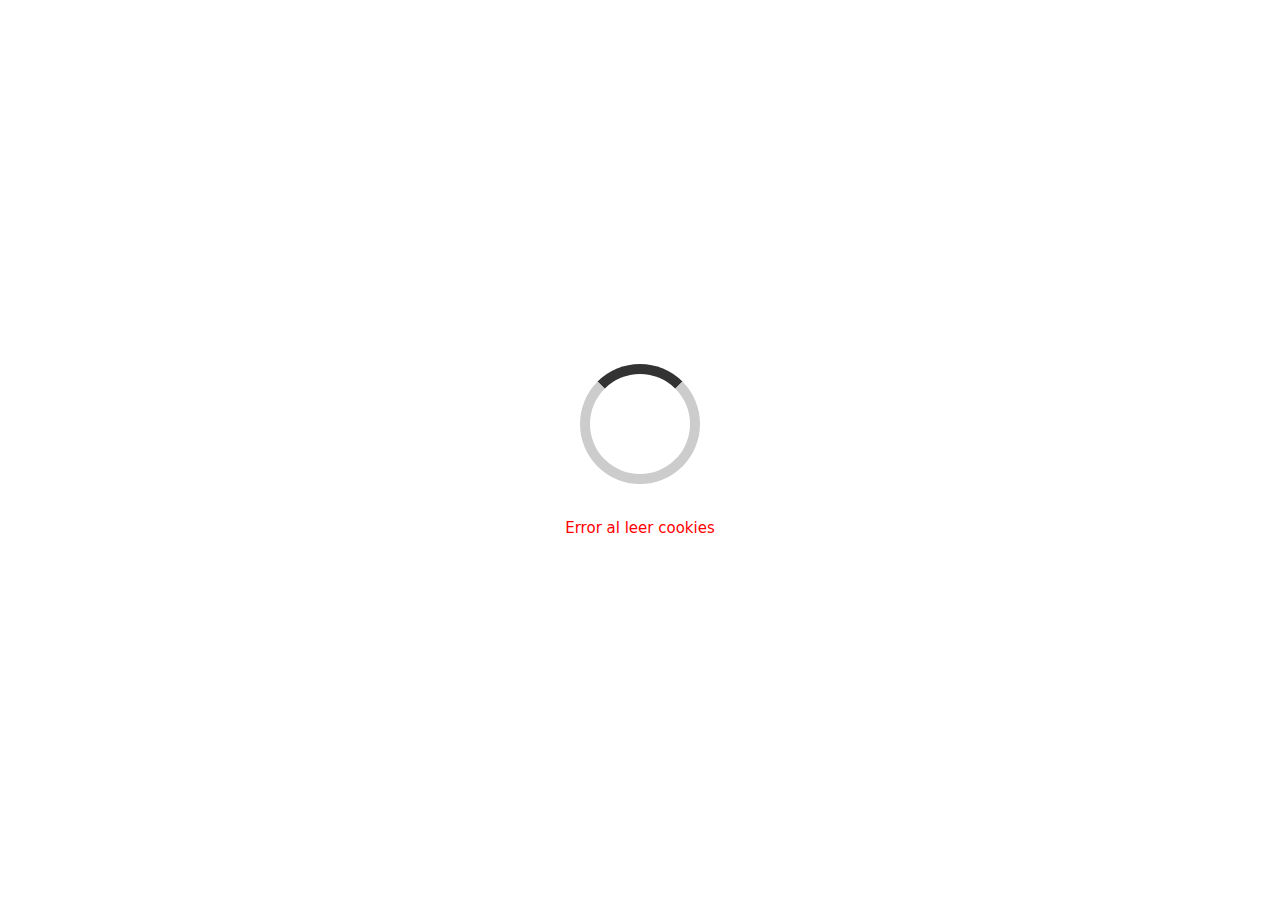
<file: RAGGE-frontend/index.html>
<html>
<head>
	<style>
		/* loading animation */
		@keyframes loading {
			0% {
				transform: rotate(0deg);
			}
			100% {
				transform: rotate(360deg);
			}
		}

		/* loading message */
		.message {
			margin-top: 35px;
			color: #333;
			font-size: 15px;
			font-family: system-ui, sans-serif;
		}

		.error {
			color: red;
		}

	</style>
</head>

<body>
	<div id="loading" style="display: flex;justify-content: center;align-items: center;height: 100vh;flex-direction: column;">
		<div style="width: 100px; height: 100px; border: 10px solid #ccc; border-top-color: #333; border-radius: 50%; animation: loading 1s infinite linear;"></div>
		<p id="message" class="message">Leyendo cookies...</p>
	</div>
</body>

<script>
	//checkear cookies
	const message = document.getElementById('message');
	var cookie = document.cookie;

	//fetch para checkear que las cookies sean validas
	if (cookie){
		window.location.href = "main.html";
	}
	

	message.innerHTML = "Error al leer cookies";
	message.classList.add('error');

	setTimeout(() => {
		message.classList.remove('error');
		message.innerHTML = "Redireccionando...";
		
		setTimeout(() => {
			window.location.href = "login.html";
		}, 1000);
	}, 2000);
</script>

</html>
</file>
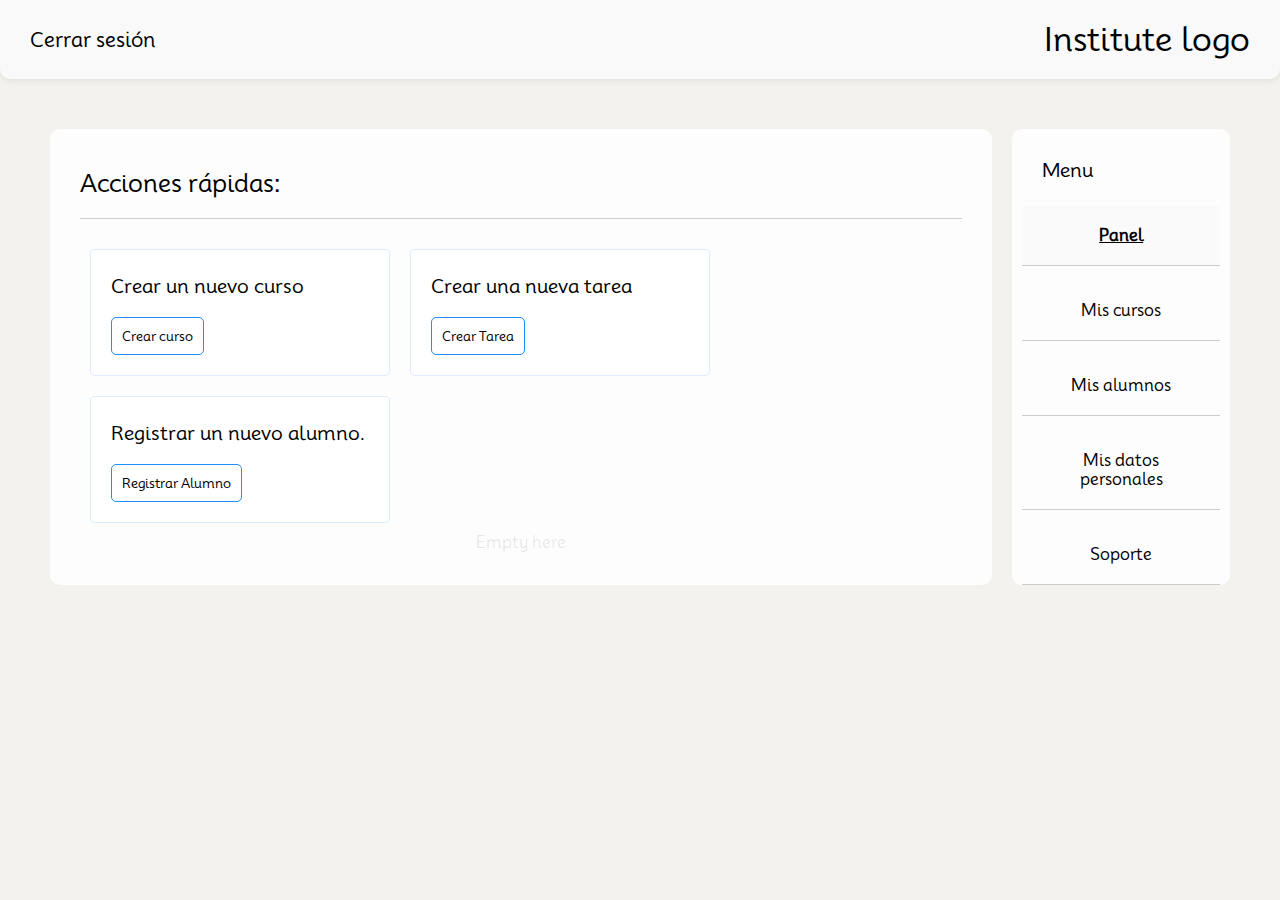
<file: RAGGE-frontend/main.html>
<html>

<head>
    <title>Home</title>
    <link rel="stylesheet" href="css/main.css">
    <link rel="stylesheet" href="css/content.css">
    <link rel="stylesheet" href="css/loading.css">
    <link rel="stylesheet" href="css/floatingWindow.css">
    <style>
        .tarjeta{
            max-width: 300px;
        }

        form{
            width: 30%;
            min-width: 300px;
            max-width: 500px;
            background: #fff;
            padding: 20px;
            border-radius: 10px;
            box-shadow: 0 0 10px rgba(0,0,0,0.2);
            display: flex;
            flex-direction: column;
        }
        form *{
            margin: 10px 0;
        }

        form button{
            background: #000;
            color: #fff;
            border: none;
            padding: 10px;
            border-radius: 5px;
            cursor: pointer;
            border: 1px solid #000;
            transition: 0.25s ease;
        }

        form button:hover{
            background: #fff;
            color: #000;
            border: 1px solid #000;
            transition: 0.25s ease;
        }

        form button:disabled{
            background: #ccc;
            color: #fff;
            border: 1px solid #ccc;
            transition: 0.25s ease;
        }

        form input{
            padding: 10px;
            border-radius: 5px;
            border: 1px solid #000;
        }

        form textarea{
            padding: 10px;
            border-radius: 5px;
            border: 1px solid #000;
            resize: none;
        }

        form select{
            padding: 10px;
            border-radius: 5px;
            border: 1px solid #000;
        }

        .cross{
            width: 100%;
            display: flex;
            align-items: flex-end;
            justify-content: flex-end;
            margin: 0;
            margin-bottom: -38px;
        }

        .cross p{
            box-sizing: border-box;
            z-index: 100;
            font-size: 20px;
            padding: 10px;
            color: gray;
            text-decoration: none;
            cursor: pointer;
            margin: 0;
            font-family: Consolas;
        }

        .cross p:hover{
            color: #000;
            font-weight: bold;
            text-shadow: 0 0 10px rgba(0,0,0,0.5);
        }

    </style>
</head>


<body>
    <div class="floating-window" style="display: none;" id="floating-window">
        <form id="curso-form" style="display: none;">
            <div class="cross"><p class="cross-a">x</p></div>
            <label>Crear curso:</label>
                <input type="text" name="name" id="nombre" placeholder="Escribir nombre del curso">
                <p id="create-course-success" style="color: green;"></p>
            <button id="btn-create-course">Crear Curso</button>
        </form>

        <form id="tarea-form" style="display: none;">
            <div class="cross"><p class="cross-a">x</p></div>
            <label>Crear tarea:</label>
                <!-- elegir curso de lista de cursos disponibles -->
                <input type="text" name="name" id="nombre-tarea" placeholder="Escribir nombre de la tarea">
                <select name="curso" id="curso-select">
                </select>
                <textarea name="descripcion" id="descripcion" cols="30" rows="10" placeholder="Escribir descripción de la tarea..."></textarea>
                <!-- dead line, formato YYYY-MM-DD HH:MM:SS -->
                <!-- fecha -->
                <input type="date" name="fecha" id="fecha" placeholder="Fecha de entrega">
                <!-- hora -->
                <input type="time" name="hora" id="hora" placeholder="Hora de entrega">

            <p id="create-homework-success" style="color: green;"></p>
                
            <button id="btn-create-homework">Crear Tarea</button>
        </form>

        <form id="alumno-form" style="display: none;">
            <div class="cross"><p class="cross-a">x</p></div>
            <label>Crear alumno:</label>
                <input type="text" name="name" id="nombre-student" placeholder="Nombre del alumno">
                <input type="text" name="DNI" id="DNI-student" placeholder="DNI del alumno (8 digitos)">
                <input type="text" name="email" id="email-student" placeholder="Email del alumno (email@utec.edu.pe)">

            <p id="create-student-success" style="color: green;"></p>
            <button id="create-student">Crear Alumno</button>
        </form>
    </div>

    <div id="pantalla-carga" class="pantalla-carga">
        <div class="spinner"></div>
    </div>
      
    <div class="top-bar">
        <div class="logo">
            <p id="delete-cookies">Cerrar sesión</p>
        </div>
        <div class="title">
            <h1>Institute logo</h1>
        </div>
    </div>

    <section class="main">
        <div class="left">
            <!-- contenido principal -->
            <div class="contenido p-contenido">
                <h2>Acciones rápidas:</h2>
                <div class="column">
                    <div class="row">
                        <div class="tarjeta">
                            <div class="tarjeta-contenido">
                                <h3>Crear un nuevo curso</h3>
                                <button id="show-curso-form">Crear curso</button>
                            </div>
                        </div>
                        <div class="tarjeta">
                            <div class="tarjeta-contenido">
                                <h3>Crear una nueva tarea</h3>
                                <button id="show-homework-form">Crear Tarea</button>
                            </div>
                        </div>
                        <div class="tarjeta">
                            <div class="tarjeta-contenido">
                                <h3>Registrar un nuevo alumno.</h3>
                                <button id="show-student-form">Registrar Alumno</button>
                            </div>
                        </div>
                    </div>
                    <div class="empty">
                        <p>Empty here</p>
                    </div>
                </div>
            </div>
        </div>
        
        <div class="right">
            <h3>Menu</h3>
            <div class="navbar">
                <!-- contenido: panel, mis cursos, mis alumnos, mis datos personales, mis tareas, mis notas, soporte -->
                <a class="navbar-item navbar-item-selected" href="main.html">Panel</a>
                <a class="navbar-item" href="misCursos.html">Mis cursos</a>
                <a class="navbar-item" href="misAlumnos.html">Mis alumnos</a>
                <a class="navbar-item" href="misDatosPersonales.html">Mis datos personales</a>
                <a class="navbar-item" href="soporte.html">Soporte</a>
            </div>
        </div>
    </section>

    
    <script src="scripts/deleteCookies.js"></script>
    <script>
        const cursoForm = document.getElementById("curso-form");
        const tareaForm = document.getElementById("tarea-form");
        const alumnoForm = document.getElementById("alumno-form");

        const showCursoForm = document.getElementById("show-curso-form"); //btns
        const showTareaForm = document.getElementById("show-homework-form");
        const showAlumnoForm = document.getElementById("show-student-form");

        const floatingWindow = document.getElementById("floating-window");

        const cross = document.getElementsByClassName("cross-a");

        //asignar funcion a las x
        for (let i = 0; i < cross.length; i++) {
            cross[i].addEventListener("click", () => {
                floatingWindow.style.display = "none";
            });
        }

        showCursoForm.addEventListener("click", () => { //none = oculto, flex = visible
            floatingWindow.style.display = "flex";
            cursoForm.style.display = "flex";
            tareaForm.style.display = "none";
            alumnoForm.style.display = "none";
        });

        showTareaForm.addEventListener("click", () => {
            floatingWindow.style.display = "flex";
            cursoForm.style.display = "none";
            tareaForm.style.display = "flex";
            alumnoForm.style.display = "none";

            //cargar cursos
            let id_teacher = getCookie("cookie");
            document.getElementById("curso-select").innerHTML = "";
            const url = "http://127.0.0.1:5002/teachers/" + id_teacher + "/courses";

            fetch(url, {
                method: "GET",
                headers: {
                    "Content-Type": "application/json",
                    "Authorization": "Bearer " + getCookie("cookie")
                }
            })
                .then(response => response.json())
                .then(data => {
                    console.log(data);
                    if (data.success) {
                        for (let i = 0; i < data.courses.length; i++) {
                            let option = document.createElement("option");
                            option.value = data.courses[i].id_course;
                            option.innerHTML = data.courses[i].course_name;
                            document.getElementById("curso-select").appendChild(option);
                        }
                    } else {
                        alert("Error al cargar cursos");
                    }
                });
        });

        showAlumnoForm.addEventListener("click", () => {
            floatingWindow.style.display = "flex";
            cursoForm.style.display = "none";
            tareaForm.style.display = "none";
            alumnoForm.style.display = "flex";
        });



        //crear curso
        const btnCreateCourse = document.getElementById("btn-create-course");

        btnCreateCourse.addEventListener("click", (e) => {
            e.preventDefault();

            const nombre = document.getElementById("nombre").value;
            const data = {
                "name": nombre
            };
            const url = "http://127.0.0.1:5002/courses";
            const options = {
                method: "POST",
                headers: {
                    "Content-Type": "application/json",
                    "Authorization": "Bearer " + getCookie("cookie")
                },
                body: JSON.stringify(data),
            };

            //desactivar boton y input
            document.getElementById("nombre").disabled = true;
            document.getElementById("btn-create-course").disabled = true;
            

            fetch(url, options)
                .then(response => response.json())
                .then(data => {
                    console.log(data);
                    if (data.success) {
                        document.getElementById("create-course-success").innerHTML = "Curso creado exitosamente";
                        setTimeout(() => {
                            floatingWindow.style.display = "none";
                            document.getElementById("nombre").disabled = false;
                            document.getElementById("nombre").value = "";
                            document.getElementById("btn-create-course").disabled = false;
                            document.getElementById("create-course-success").innerHTML = "";
                        }, 2000);
                    } else {
                        alert("Error al crear curso");
                    }
                })
                .catch(error => {
                    console.log(error);
                });
        });


        //crear tarea

        const btnCreateHomework = document.getElementById("btn-create-homework");

        btnCreateHomework.addEventListener("click", (e) => {
            e.preventDefault();

            const nombre = document.getElementById("nombre-tarea").value;
            const curso = document.getElementById("curso-select").value;
            const descripcion = document.getElementById("descripcion").value;
            const fecha = document.getElementById("fecha").value;
            const hora = document.getElementById("hora").value;

            const data = {
                "name": nombre,
                "indications": descripcion,
                "deadline": fecha + " " + hora + ":00" //tiene formato YYYY-MM-DD HH:MM:SS
            };

            const url = "http://127.0.0.1:5001/courses/" + curso + "/homeworks";

            const options = {
                method: "POST",
                headers: {
                    "Content-Type": "application/json",
                    "Authorization": "Bearer " + getCookie("cookie")
                },
                body: JSON.stringify(data),
            };

            //desactivar boton y input
            document.getElementById("nombre-tarea").disabled = true;
            document.getElementById("descripcion").disabled = true;
            document.getElementById("fecha").disabled = true;
            document.getElementById("hora").disabled = true;
            document.getElementById("btn-create-homework").disabled = true;

            fetch(url, options)
                .then(response => response.json())
                .then(data => {
                    console.log(data);
                    if (data.success) {
                        document.getElementById("create-homework-success").innerHTML = "Tarea creada exitosamente";
                        setTimeout(() => {
                            floatingWindow.style.display = "none";
                            document.getElementById("nombre-tarea").disabled = false;
                            document.getElementById("nombre-tarea").value = "";
                            document.getElementById("descripcion").disabled = false;
                            document.getElementById("descripcion").value = "";
                            document.getElementById("fecha").disabled = false;
                            document.getElementById("fecha").value = "";
                            document.getElementById("hora").disabled = false;
                            document.getElementById("hora").value = "";
                            document.getElementById("btn-create-homework").disabled = false;
                            document.getElementById("create-homework-success").innerHTML = "";
                        }, 2000);
                    } else {
                        alert("Error al crear tarea");
                        document.getElementById("nombre-tarea").disabled = false;
                        document.getElementById("nombre-tarea").value = "";
                        document.getElementById("descripcion").disabled = false;
                        document.getElementById("descripcion").value = "";
                        document.getElementById("fecha").disabled = false;
                        document.getElementById("fecha").value = "";
                        document.getElementById("hora").disabled = false;
                        document.getElementById("hora").value = "";
                        document.getElementById("btn-create-homework").disabled = false;
                        document.getElementById("create-homework-success").innerHTML = "";
                    }
                })
                .catch(error => {
                    console.log(error);
                });
        });
        

        //crear alumno
        const btnCreateStudent = document.getElementById("create-student");

        btnCreateStudent.addEventListener("click", (e) => {
            e.preventDefault();

            const nombre = document.getElementById("nombre-student").value;
            const DNI = document.getElementById("DNI-student").value;
            const email = document.getElementById("email-student").value;

            const data = {
                "name": nombre,
                "dni": DNI,
                "email": email
            };

            const url = "http://127.0.0.1:5000/students";

            const options = {
                method: "POST",
                headers: {
                    "Content-Type": "application/json",
                    "Authorization": "Bearer " + getCookie("cookie")
                },
                body: JSON.stringify(data),
            };

            //desactivar boton y input
            document.getElementById("nombre-student").disabled = true;
            document.getElementById("DNI-student").disabled = true;
            document.getElementById("email-student").disabled = true;
            document.getElementById("create-student").disabled = true;

            fetch(url, options)
                .then(response => response.json())
                .then(data => {
                    console.log(data);
                    if (data.success) {
                        document.getElementById("create-student-success").innerHTML = "Alumno creado exitosamente";
                        setTimeout(() => {
                            floatingWindow.style.display = "none";
                            document.getElementById("nombre-student").disabled = false;
                            document.getElementById("nombre-student").value = "";
                            document.getElementById("DNI-student").disabled = false;
                            document.getElementById("DNI-student").value = "";
                            document.getElementById("email-student").disabled = false;
                            document.getElementById("email-student").value = "";
                            document.getElementById("create-student").disabled = false;
                            document.getElementById("create-student-success").innerHTML = "";
                        }, 2000);
                    } else {
                        alert("Error al crear alumno");
                        setTimeout(() => {
                            floatingWindow.style.display = "none";
                            document.getElementById("nombre-student").disabled = false;
                            document.getElementById("nombre-student").value = "";
                            document.getElementById("DNI-student").disabled = false;
                            document.getElementById("DNI-student").value = "";
                            document.getElementById("email-student").disabled = false;
                            document.getElementById("email-student").value = "";
                            document.getElementById("create-student").disabled = false;
                            document.getElementById("create-student-success").innerHTML = "";
                        }, 2000);
                    }
                })
                .catch(error => {
                    console.log(error);
                    setTimeout(() => {
                        floatingWindow.style.display = "none";
                        document.getElementById("nombre-student").disabled = false;
                        document.getElementById("nombre-student").value = "";
                        document.getElementById("DNI-student").disabled = false;
                        document.getElementById("DNI-student").value = "";
                        document.getElementById("email-student").disabled = false;
                        document.getElementById("email-student").value = "";
                        document.getElementById("create-student").disabled = false;
                        document.getElementById("create-student-success").innerHTML = "";
                    }, 2000);
                });
        });

    </script>

    <script src="scripts/loadingLink.js"></script>
</body>
</html>
</file>
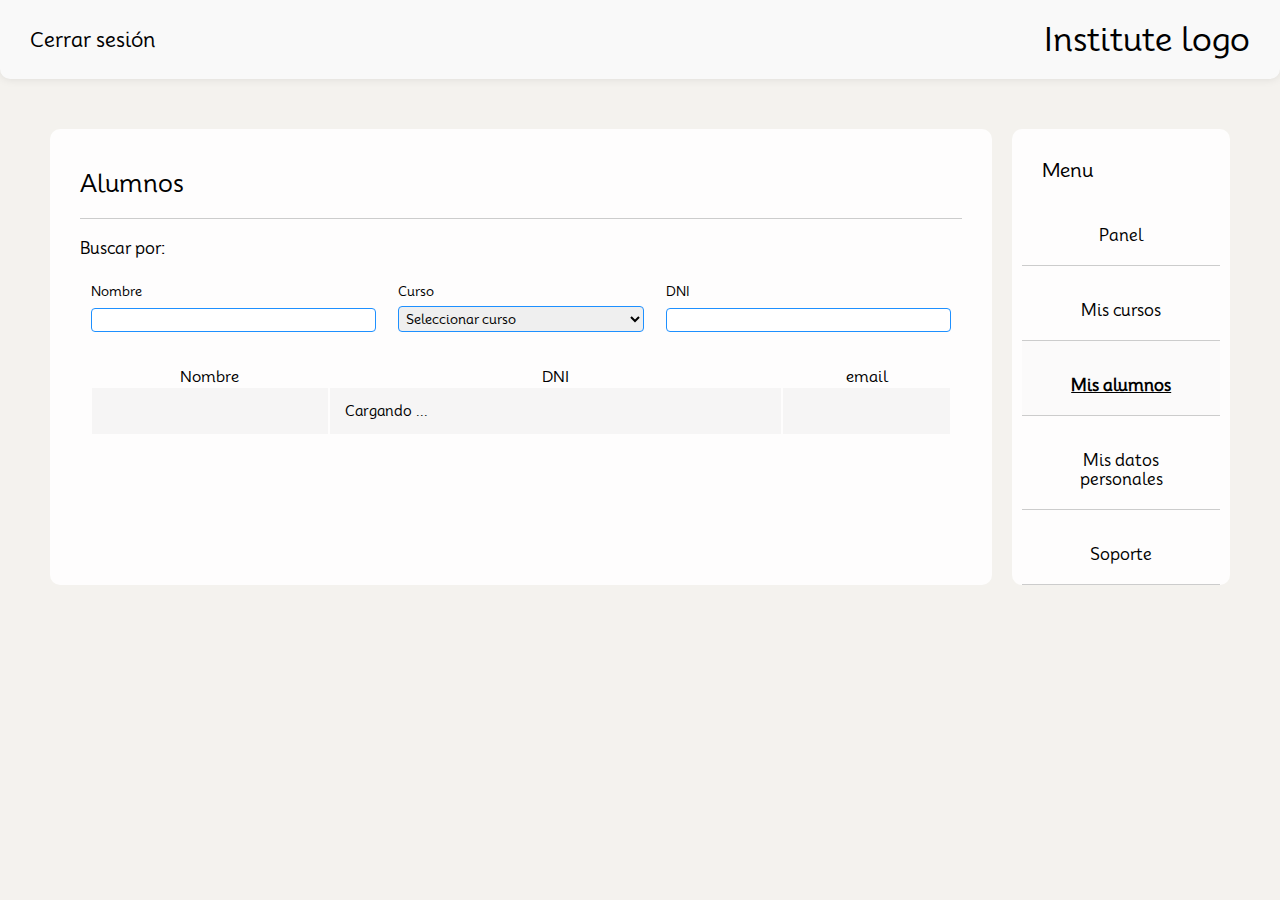
<file: RAGGE-frontend/misAlumnos.html>
<html>

<head>
    <title>Mis Alumnos</title>
    <link rel="stylesheet" href="css/main.css">
    <link rel="stylesheet" href="css/content.css">
    <link rel="stylesheet" href="css/loading.css">
    <style>
        h4{
            margin-bottom: 20px;
        }
        .buscador-container{
            display: flex;
            justify-content: space-around;
        }

        .buscador{
            flex-grow: 1;
            padding: 5px;
            margin: 0 6px;
        }

        .buscador label{
            display: block;
            font-size: 13px;
            margin-bottom: 7px;
        }

        .buscador input, .buscador select{
            width: 100%;
            padding: 3px;
            font-size: 13px;
            border-radius: 4px;
            border: 1px solid #1e90ff;
        }

        tr a{
            color: #1e90ff;
        }

        tr a:hover{
            text-decoration: underline;
        }

    </style>
</head>


<body>
    <div id="pantalla-carga" class="pantalla-carga">
        <div class="spinner"></div>
    </div>
    <div class="top-bar">
        <div class="logo">
            <p id="delete-cookies">Cerrar sesión</p>
        </div>
        <div class="title">
            <h1>Institute logo</h1>
        </div>
    </div>

    <section class="main">
        <div class="left">
            <div class="contenido">
                <h2>Alumnos</h2>
                <div class="p-contenido">
                    <h4>Buscar por:</h4>
                    <div class="row buscador-container">
                        <div class="buscador column">
                            <label for="">Nombre</label>
                            <input type="text" name="nombre" id="nombre-student">
                        </div>
                        <div class="buscador column">
                            <label for="">Curso</label>
                            <select name="curso" id="curso-student"></select>
                        </div>
                        <div class="buscador column">
                            <label for="">DNI</label>
                            <input type="text" name="promedio" id="dni-student">
                        </div>
                    </div>
                    <br>
                    <table id = "tabla-alumnos">
                        <tr>
                            <th>Nombre</th>
                            <th>DNI</th>
                            <th>email</th>
                        </tr>
                        <tr>
                            <td></td>
                            <td>Cargando ...</td>
                            <td></td>
                        </tr>
                    </table>
                </div>
            </div>
        </div>
        
        <div class="right">
            <h3>Menu</h3>
            <div class="navbar">
                <!-- contenido: panel, mis cursos, mis alumnos, mis datos personales, mis tareas, mis notas, soporte -->
                <a class="navbar-item" href="main.html" profesor="true" alumno="true">Panel</a>
                <a class="navbar-item" href="misCursos.html" profesor="true" alumno="true">Mis cursos</a>
                <a class="navbar-item navbar-item-selected" href="misAlumnos.html" profesor="true">Mis alumnos</a>
                <a class="navbar-item" href="misDatosPersonales.html" profesor="true" alumno="true">Mis datos personales</a>
                <a class="navbar-item" href="soporte.html" profesor="true">Soporte</a>
            </div>
        </div>
    </section>

    
    <script src="scripts/deleteCookies.js"></script>

    <script src="scripts/loadingLink.js"></script>
    <script>
        const tabla = document.getElementById('tabla-alumnos');

        const nombre = document.getElementById('nombre-student');
        const curso = document.getElementById('curso-student');
        const dni = document.getElementById('dni-student');


        let id_teacher = getCookie("cookie")
        document.getElementById("curso-student").innerHTML = "";
        const url1 = "http://127.0.0.1:5002/teachers/" + id_teacher + "/courses";

        let option = document.createElement("option");
        option.value = "";
        option.innerHTML = "Seleccionar curso";
        document.getElementById("curso-student").appendChild(option);
                
        fetch(url1, {
            method: "GET",
            headers: {
                "Content-Type": "application/json",
                "Authorization": "Bearer " + getCookie("cookie")
            }
        })
        .then(response => response.json())
        .then(data => {
            console.log(data);
            if (data.success) {
                for (let i = 0; i < data.courses.length; i++) {
                    let option = document.createElement("option");
                    option.value = data.courses[i].id_course;
                    option.innerHTML = data.courses[i].course_name;
                    document.getElementById("curso-student").appendChild(option);
                }
            } else {
                console.log(data);
            }
        });


        function getURL(){
            url = "http://127.0.0.1:5000/students"

            if (nombre.value != "" || curso.value != "" || dni.value != ""){
                url += "?";
                if (nombre.value != ""){
                    url += `nombre=${nombre.value}&`;
                }
                if (curso.value != ""){
                    url += `curso=${curso.value}&`;
                }
                if (dni.value != ""){
                    url += `dni=${dni.value}&`;
                }

                url = url.slice(0, -1); // saco el ultimo &
            }

            return url;

        }

        function cargar(){
            fetch(getURL(), {
                "method": "GET",
                "headers": {
                    "Content-Type": "application/json",
                    "Authorization": "Bearer " + getCookie("cookie")
                },
            })
            .then(response => {
                return response.json();
            })
            .then(data => {
                if (data.success){
                    tabla.innerHTML = `
                        <tr>
                            <th>Nombre</th>
                            <th>DNI</th>
                            <th>email</th>
                        </tr>
                    `;

                    data.students.forEach(student => {
                        tabla.innerHTML += `
                            <tr>
                                <td>${student.name}</td>
                                <td>${student.dni}</td>
                                <td><a href="mailto:${student.email}">${student.email}</a></td>
                            </tr>
                        `;
                    });
                } else {
                    tabla.innerHTML = `
                        <tr>
                            <th>Nombre</th>
                            <th>DNI</th>
                            <th>email</th>
                        </tr>
                        <tr>
                            <td>Empty</td>
                            <td>Empty</td>
                            <td>Empty</td>
                        </tr>
                    `;
                }
            })
            .catch(err => {
                alert("Error al cargar los alumnos");
            });
        }


        cargar();

        nombre.addEventListener('keyup', cargar);
        dni.addEventListener('keyup', cargar);
        curso.addEventListener('change', cargar);

        nombre.addEventListener('click', () => {
            nombre.value = "";
        });

        dni.addEventListener('click', () => {
            dni.value = "";
        });

    </script>
</body>
</html>
</file>
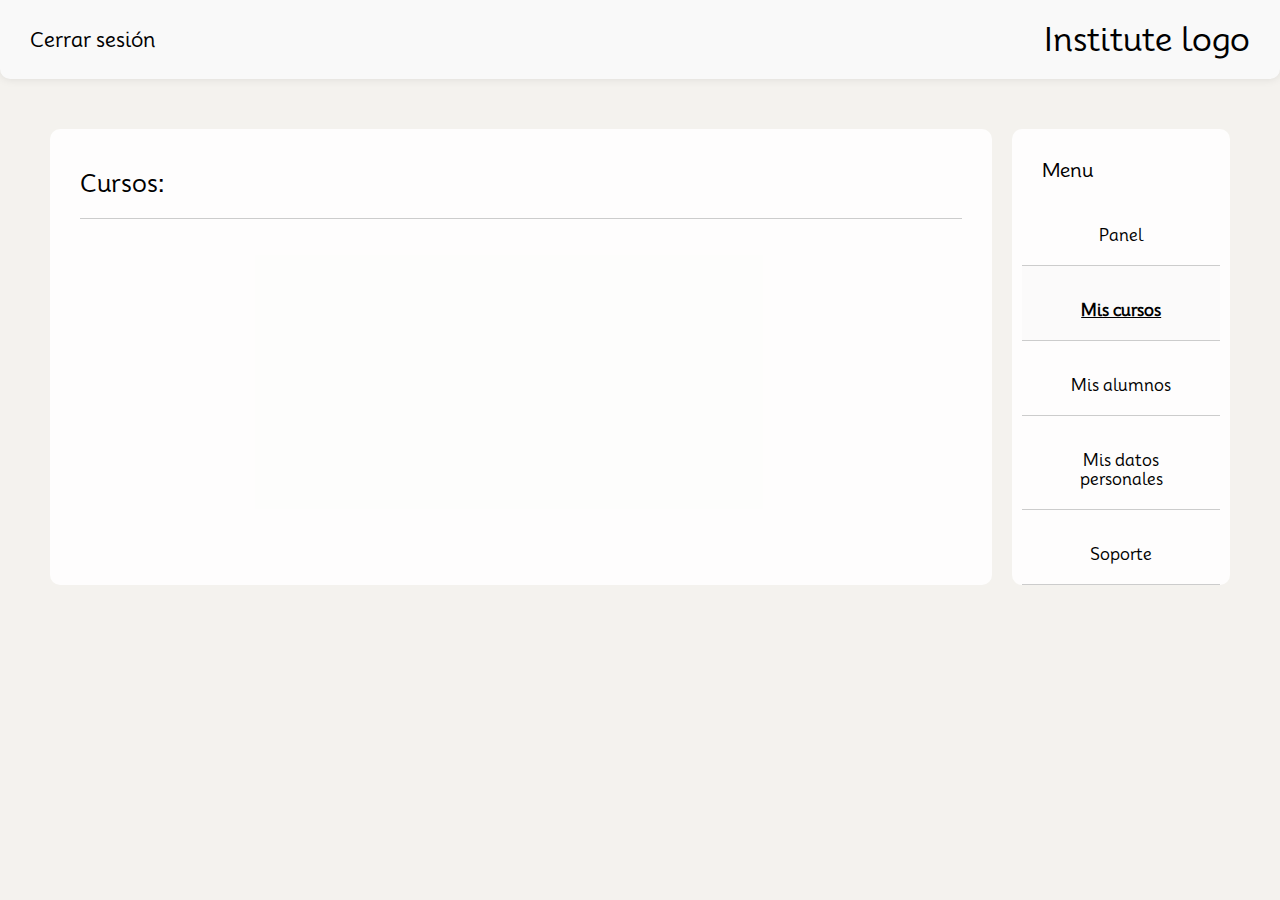
<file: RAGGE-frontend/misCursos.html>
<html>

<head>
    <title>Mis Cursos</title>
    <link rel="stylesheet" href="css/main.css">
    <link rel="stylesheet" href="css/content.css">
    <link rel="stylesheet" href="css/loading.css">
    <link rel="stylesheet" href="css/floatingWindow.css">
    <link rel="preconnect" href="https://fonts.googleapis.com">
    <link rel="preconnect" href="https://fonts.gstatic.com" crossorigin>
    <style> 
        .tarjeta-contenido.row.center-vertical {
            justify-content: space-between;
            padding: 10px;
        }

        .tarjeta{
            width: 100%;
            max-width: none;
        }

        h4{
            margin: 10px;
        }

        .tarjeta-contenido button{
            width: 32px;
            height: 32px;
            display: flex;
            align-items: center;
            justify-content: center;
        }

        .floating-window-cuourse{
            width: 30%;
            min-width: 300px;
            max-width: 500px;
            background: #fff;
            padding: 20px;
            border-radius: 10px;
            box-shadow: 0 0 10px rgba(0,0,0,0.2);
            display: flex;
            flex-direction: column;
        }
        /*nombre del curso del FW course header tiene margin bottom de 10px*/
        .FW-course-header{
            display: flex;
            justify-content: space-between;
            align-items: center;
            margin-bottom: 10px;
        }


        .cross{
            width: 20%;
            display: flex;
            align-items: flex-end;
            justify-content: flex-end;
            margin: 0;
            margin-bottom: 20px;
        }

        .cross p{
            box-sizing: border-box;
            z-index: 100;
            font-size: 20px;
            padding: 10px;
            color: gray;
            text-decoration: none;
            cursor: pointer;
            margin: 0;
            font-family: Consolas;
        }

        .cross p:hover{
            color: #000;
            font-weight: bold;
            text-shadow: 0 0 10px rgba(0,0,0,0.5);
        }

        .lista-alumnos-notas-elemento{
            display: flex;
            flex-direction: row;
            justify-content: space-between;
            align-items: center;
            margin-bottom: 10px;
        }

        /*nombre de la tarea 1 tiene un encuadre*/
        .design{
            width: 100%;
            background: #fff;
            padding: 20px;
            border-radius: 10px;
            border: 1px solid #1e8fff28;
            display: flex;
            flex-direction: column;
            margin-bottom: 10px;
        }

        .design-top{
            display: flex;
            flex-direction: row;
            justify-content: space-between;
            align-items: center;
        }

        .design p{
            margin: 0;
            margin-bottom: 10px;
        }

        .lista-alumnos-notas{
            margin-top: 15px;
        }

        /*btn-desplegar sigue el mismo estilo que otros botones, sin color de fondo*/
        .btn-desplegar{
            width: 32px;
            height: 32px;
            display: flex;
            align-items: center;
            justify-content: center;
            border: 1px solid #1e8fff28;
            border-radius: 5px;
            cursor: pointer;
            background: none;
        }


        /*nombre del alumno tiene un encuadre de sombra*/
        .lista-alumnos-notas{
            width: 100%;
            background: #fff;
            padding: 10px;
            border-radius: 10px;
            display: flex;
            transition: 0.5s ease;
            margin-top: 0;
            flex-direction: column;
        }

        .notas-container{
            display: flex;
            flex-direction: column;
            justify-content: space-between;
            align-items: center;
            animation: desplegar 0.5s ease;
        }

        @keyframes desplegar{
            0%{
                opacity: 0;
                transform: scaleY(0);
                margin-top: -100px;
            }
            100%{
                opacity: 1;
                transform: scaleY(1);
                margin-top: 0;
            }
        }

        .hide-despliegue{
            animation: hide-despliegue 0.5s ease;
        }

        @keyframes hide-despliegue{
            0%{
                opacity: 1;
                transform: scaleY(1);
                margin-top: 0;
            }
            100%{
                opacity: 0;
                transform: scaleY(0);
                margin-top: -100px;
            }
        }


        /*input alumno tiene un encuadre de sombra*/
        .input-alumno{
            width: 100%;
            background: #fff;
            padding: 10px;
            border-radius: 10px;
            display: flex;
            flex-direction: column;
            justify-content: space-between;
            margin-bottom: 10px;
            margin-top: 10px;
        }

        .input-alumno div{
            width: 100%;
            display: flex;
            flex-direction: row;
            justify-content: space-between;
            align-items: center;
            margin-top: 20px;
            margin-bottom: 20px;
        }

        .input-alumno label{
            margin: 0;
            font-size: 13px;
        }

        .input-alumno div select{
            width: 56%;
            padding: 5px;
            border-radius: 5px;
            border: 1px solid #1e8fff28;
            font-size: 13px;
        }

        .input-alumno div button,
        .input-alumno button
        {
            flex-grow: 1;
            margin: 0 0 0 10px;
            height: 32px;
            display: flex;
            align-items: center;
            background: #1e8fff;
            justify-content: center;
            border: 1px solid rgba(0,0,0,0);
            border-radius: 5px;
            color: #fff;
            cursor: pointer;
        }

        .input-alumno div input{
            flex-grow: 1;
            width: 5px;
            margin-left: 14px;
            padding: 4px;
            border: 1px solid #1e8fff28;
            border-radius: 5px;
        }

    </style>
</head>

<body>
    <!--floating windoS-->
    <div class="floating-window" style="display: none" id="floating-window"> <!--este div va a contener a muchas tarjetas     style="display: none" -->
        <!--plantilla-->
        <div class="floating-window-cuourse" id = "id-curso-1"> 
            <div class="FW-course-header"> 
                <div class="text"> 
                    <h3 id="course-name">--Nombre del curso--</h3>
                    <br>
                    <h5>Tareas del curso</h5>
                </div>
                <div class="cross"><p class="cross-a">x</p></div>
            </div>
            <div class="FW-course-content" id="homeworks-container-list">
            </div>
            <div class="add-alumno-container">
                <div class="input-alumno" id="input-alumno-general">
                    <label>Añadir alumno al curso:</label>
                    <div>
                        <select class="alumno-select" id="alumno-select-general"></select>
                        <button class="btn" id="btn-agregar-alumno-general" data-id="id-curso">Agregar al curso</button>
                    </div>
                </div>
            </div>
        </div>
       
    </div>

    <div id="pantalla-carga" class="pantalla-carga">
        <div class="spinner"></div>
    </div>
    <div class="top-bar">
        <div class="logo">
            <p id="delete-cookies">Cerrar sesión</p>
        </div>
        <div class="title">
            <h1>Institute logo</h1>
        </div>
    </div>

    <section class="main">

        <div class="left">
            <div class="contenido">
                <h2>Cursos:</h2>
                <div class="column" id="cursos-container">
                    <!-- contenido: cursos -->
                </div>
            </div>
        </div>
        
        <div class="right">
            <h3>Menu</h3>
            <div class="navbar">
                <!-- contenido: panel, mis cursos, mis alumnos, mis datos personales, mis tareas, mis notas, soporte -->
                <a class="navbar-item" href="main.html" profesor="true" alumno="true">Panel</a>
                <a class="navbar-item navbar-item-selected" href="misCursos.html" profesor="true" alumno="true">Mis cursos</a>
                <a class="navbar-item" href="misAlumnos.html" profesor="true">Mis alumnos</a>
                <a class="navbar-item" href="misDatosPersonales.html" profesor="true" alumno="true">Mis datos personales</a>
                <a class="navbar-item" href="soporte.html" profesor="true">Soporte</a>
            </div>
        </div>
    </section>

    
    <script src="scripts/deleteCookies.js"></script>

    <script src="scripts/loadingLink.js"></script>

    <script>
        const cross = document.getElementsByClassName("cross-a");

        //asignar funcion a las x
        for (let i = 0; i < cross.length; i++) {
            cross[i].addEventListener("click", () => {
                floatingWindowsContainer.classList.add("floating-window-hide");
                setTimeout(() => {
                    floatingWindowsContainer.style.display = "none";
                    floatingWindowsContainer.classList.remove("floating-window-hide");
                }, 500);
            });
        }
    </script>

    <script>
        //cargar cursos
        let url = "http://127.0.0.1:5002/teachers/" + getCookie("cookie") + "/courses";
        const cursosContainer = document.getElementById("cursos-container");
        console.log(url);
        
        let options = {
            method: "GET",
            headers: {
                "Content-Type": "application/json",
                "Authorization": "Bearer " + getCookie("cookie")
            }
        }

        let alumnos = [];

        //obtener alumnos
        fetch("http://127.0.0.1:5000/students", options)
        .then(response => response.json())
        .then(data => {
            console.log(data);
            if (data.success){
                alumnos = data.students;
            }
            //ordena los alumnos por nombre
            alumnos.sort((a, b) => {
                if (a.name > b.name){
                    return 1;
                } else if (a.name < b.name){
                    return -1;
                } else {
                    return 0;
                }
            });

            console.log(alumnos);

            //agregar al alumno-select-general

            document.getElementById("alumno-select-general").innerHTML = "";

            for (let i=0; i<alumnos.length; i++){
                document.getElementById("alumno-select-general").innerHTML += `
                <option value="${ alumnos[i].id }">${ alumnos[i].dni } | ${ alumnos[i].name }</option> 
                `;
            }
        });



        //function post student to course
        function postStudentToCourse(id_student, id_course){
            let url = "http://127.0.0.1:5002/courses/" + id_course + "/students";
            let options1 = {
                method: "POST",
                headers: {
                    "Content-Type": "application/json",
                    "Authorization": "Bearer " + getCookie("cookie")
                },
                body: JSON.stringify({
                    "id_student": id_student
                })
            }
            fetch(url, options1)
            .then(response => response.json())
            .then(data => {
                console.log(data);
                if (data.success){
                    //mostrar mensaje de exito
                    alert("Alumno agregado al curso");
                } else {
                    //mostrar mensaje de error
                    alert("Error al agregar alumno al curso");
                }
            });
        }

        document.getElementById("btn-agregar-alumno-general").addEventListener("click", () => {
            let id_student = document.getElementById("alumno-select-general").value;
            let id_course = document.getElementById("btn-agregar-alumno-general").getAttribute("data-id");
            postStudentToCourse(id_student, id_course);
        });


        

        //cargar cursos ----------------------------------------------------------------------------------

        fetch(url, options)
        .then(response => response.json())
        .then(data => {
            console.log(data);

            //mostrar cursos
            if (data.success){
                for (let i=0; i<data.courses.length; i++){
                    let tarjeta = document.createElement("div");
                    tarjeta.setAttribute("class", "tarjeta");

                    let tarjetaContenido = document.createElement("div");
                    tarjetaContenido.setAttribute("class", "tarjeta-contenido row center-vertical");

                    let h4 = document.createElement("h4");
                    h4.innerHTML = data.courses[i].course_name;

                    let button = document.createElement("button");
                    button.setAttribute("class", "btn");
                    button.setAttribute("data-id", data.courses[i].id_course);
                    button.setAttribute("data-name", data.courses[i].course_name);
                    button.innerHTML = ">";
                    button.addEventListener("click", (event) => {
                        showWindow(event);
                        loadHomeworks(event.target.getAttribute("data-id"));
                    });

                    tarjetaContenido.appendChild(h4);
                    tarjetaContenido.appendChild(button);
                    tarjeta.appendChild(tarjetaContenido);
                    cursosContainer.appendChild(tarjeta);
                }

                if (data.courses.length == 0){
                    cursosContainer.innerHTML = "<p>No hay cursos</p>";
                }
            }

        });
    
        console.log("holi amor");



        //cargar tareas ----------------------------------------------------------------------------------

        function loadHomeworks(id_course){
            let url = "http://127.0.0.1:5001/courses/" + id_course + "/homeworks";
            const homeworksContainer = document.getElementById("homeworks-container-list");
            
            //vaciar lista de tareas
            homeworksContainer.innerHTML = "cargando tareas...";

            fetch(url, options)
            .then(response => response.json())
            .then(data => {
                console.log(data);
                homeworksContainer.innerHTML = "";

                if (data.success){
                    if (data.homeworks){
                        for (let i=0; i<data.homeworks.length; i++){
                            homeworksContainer.innerHTML += `
                            <div class="design">
                                <div class="design-top">
                                    <p>${ data.homeworks[i].name }</p>
                                    <button class="btn btn-desplegar" data-id="${ data.homeworks[i].id }" id="${ data.homeworks[i].id }">v</button>
                                </div>
                                <div class="notas-container" data-id="${ data.homeworks[i].id }" style="display: none">
                                    <div class="lista-alumnos-notas" data-id="${ data.homeworks[i].id }" id = "lista-alumnos-notas-${ data.homeworks[i].id }">
                                        <div class="lista-alumnos-notas-elemento">
                                            <div class="elemnto-left"> Nombre de alumno 1 </div>
                                            <div class="elemento-right"> Nota: 10 </div>
                                        </div>
                                    </div>
                                    <div class="input-alumno">
                                        <label>Calificar alumno:</label>
                                        <div>
                                            <select class="alumno-select" id="alumno-select-${ data.homeworks[i].id }"></select>
                                            <input type="number" placeholder="Nota" id="nota-alumno-${ data.homeworks[i].id }" min="0" max="20">
                                        </div>
                                        <button class="btn" id="btn-agregar-alumno-${ data.homeworks[i].id }">Calificar</button>
                                    </div>
                                </div>
                            </div>
                            `;
                            document.getElementById("lista-alumnos-notas-" + data.homeworks[i].id).innerHTML = "";

                            fetch("http://127.0.0.1:5001/courses/" + id_course + "/homeworks/" + data.homeworks[i].id + "/scores", options)
                            .then(response => response.json())
                            .then(data2 => {
                                console.log(data2);

                                //ordenar según el value
                                data2.scores.sort((a, b) => {
                                    if (a.value < b.value){
                                        return 1;
                                    } else if (a.value > b.value){
                                        return -1;
                                    } else {
                                        return 0;
                                    }
                                });

                                console.log(data2.scores);

                                if (data2.success){
                                    if (data2.scores.length > 0){
                                        for (let j=0; j<data2.scores.length; j++){
                                            //evitar repetir alumnos en el html
                                            let repetido = false;
                                            //lista de estudiantes en el html
                                            let listaAlumnos = document.getElementsByClassName("lista-alumnos-notas-elemento");
                                            for (let k=0; k<listaAlumnos.length; k++){
                                                console.log(listaAlumnos[k].children[0].innerHTML == data2.scores[j].student_name);
                                                if (listaAlumnos[k].children[0].innerHTML == data2.scores[j].student_name){
                                                    repetido = true;
                                                }
                                            }

                                            if (!repetido){
                                                document.getElementById("lista-alumnos-notas-" + data.homeworks[i].id).innerHTML += `
                                                <div class="lista-alumnos-notas-elemento">
                                                    <div class="elemnto-left">${ data2.scores[j].student_name }</div>
                                                    <div class="elemento-right"> Nota: ${ data2.scores[j].value } </div>
                                                </div>
                                                `;
                                            }   
                                        }
                                    } else {
                                        document.getElementById("lista-alumnos-notas-" + data.homeworks[i].id).innerHTML += "<p>No hay notas</p>";
                                    }
                                }
                            });
                        }

                        //lenar el select
                        fetch("http://127.0.0.1:5002/courses/" + id_course + "/students", options)
                        .then(response => response.json())
                        .then(data3 => {
                            console.log("alumnos curso:", data3);
                            if (data3.success){
                                if (data3.students.length > 0){
                                    for (let j=0; j<data3.students.length; j++){
                                        let selects = document.getElementsByClassName("alumno-select");
                                        for (let k=0; k<selects.length; k++){
                                            selects[k].innerHTML += `
                                            <option value="${ data3.students[j].id }">${ data3.students[j].dni } | ${ data3.students[j].name }</option>
                                            `;
                                        }
                                    }
                                }
                            }
                        });

                        for (let i=0; i<data.homeworks.length; i++){
                            //asignar funcion a los botones de desplegar
                            document.getElementById(data.homeworks[i].id).addEventListener("click", (event) => {
                                showGrades(event);
                            });

                            console.log(document.getElementById("btn-agregar-alumno-" + data.homeworks[i].id));
                            //asignar funcion a los botones de agregar nota
                            document.getElementById("btn-agregar-alumno-" + data.homeworks[i].id).addEventListener("click", () => {
                                let id_student = document.getElementById("alumno-select-" + data.homeworks[i].id).value;
                                let score = document.getElementById("nota-alumno-" + data.homeworks[i].id).value;
                                let id_homework = data.homeworks[i].id;
                                let id_course = document.getElementById("floating-window").getAttribute("data-id");
                                console.log(id_student, score, id_homework, id_course);
                                
                                let url_post = "http://127.0.0.1:5001/courses/" + id_course + "/homeworks/" + id_homework + "/scores";
                                let body = {
                                    "id_student": id_student,
                                    "value": score
                                }

                                let options3 = {
                                    method: "POST",
                                    headers: {
                                        "Content-Type": "application/json",
                                        "Authorization": "Bearer " + getCookie("cookie")
                                    },
                                    body: JSON.stringify(body)
                                }

                                fetch(url_post, options3)
                                .then(response => response.json())
                                .then(data4 => {
                                    console.log(data4);
                                    if (data4.success){
                                        //mostrar mensaje de exito
                                        alert("Nota agregada");
                                    } else {
                                        //mostrar mensaje de error
                                        alert("Error al agregar nota");
                                    }
                                });
                            });
                        }
                    } else {
                        console.log("no hay tareas");
                        //mostrar mensajes de no hay tareas
                        homeworksContainer.innerHTML = "<p>No hay tareas</p>";
                    }
                } else {
                    console.log("error");
                    //mostrar mensaje de error
                    homeworksContainer.innerHTML = "<p>No se encontraron tareas</p>";
                }

            });

        }




        const floatingWindowsContainer = document.getElementById("floating-window");
        //show window fnction
        function showWindow(event){
            floatingWindowsContainer.style.display = "flex";
            //data-id del botón actual
            const id = event.target.getAttribute("data-id");
            const name = event.target.getAttribute("data-name");
            floatingWindowsContainer.setAttribute("data-id", event.target.getAttribute("data-id"));

            //asignar name
            document.getElementById("course-name").innerHTML = name;
            
            //asignar data-id
            document.getElementById("btn-agregar-alumno-general").setAttribute("data-id", id);
        }

        //funcion para mostrar notas
        function showGrades(event){
            let dataId = event.target.getAttribute("data-id");
            let notasBloques = document.getElementsByClassName("notas-container");

            for (let i = 0; i < notasBloques.length; i++) {
                if (notasBloques[i].getAttribute("data-id") == dataId){
                    if (notasBloques[i].style.display == "none"){
                        notasBloques[i].style.display = "flex";
                    } else {
                        notasBloques[i].classList.add("hide-despliegue");
                        setTimeout(() => {
                            notasBloques[i].style.display = "none";
                            notasBloques[i].classList.remove("hide-despliegue");
                        }, 500);
                    }
                } else {
                    notasBloques[i].classList.add("hide-despliegue");
                    setTimeout(() => {
                        notasBloques[i].style.display = "none";
                        notasBloques[i].classList.remove("hide-despliegue");
                    }, 500);
                }
            }            
        }
        

    </script>
</body>
</html>
</file>
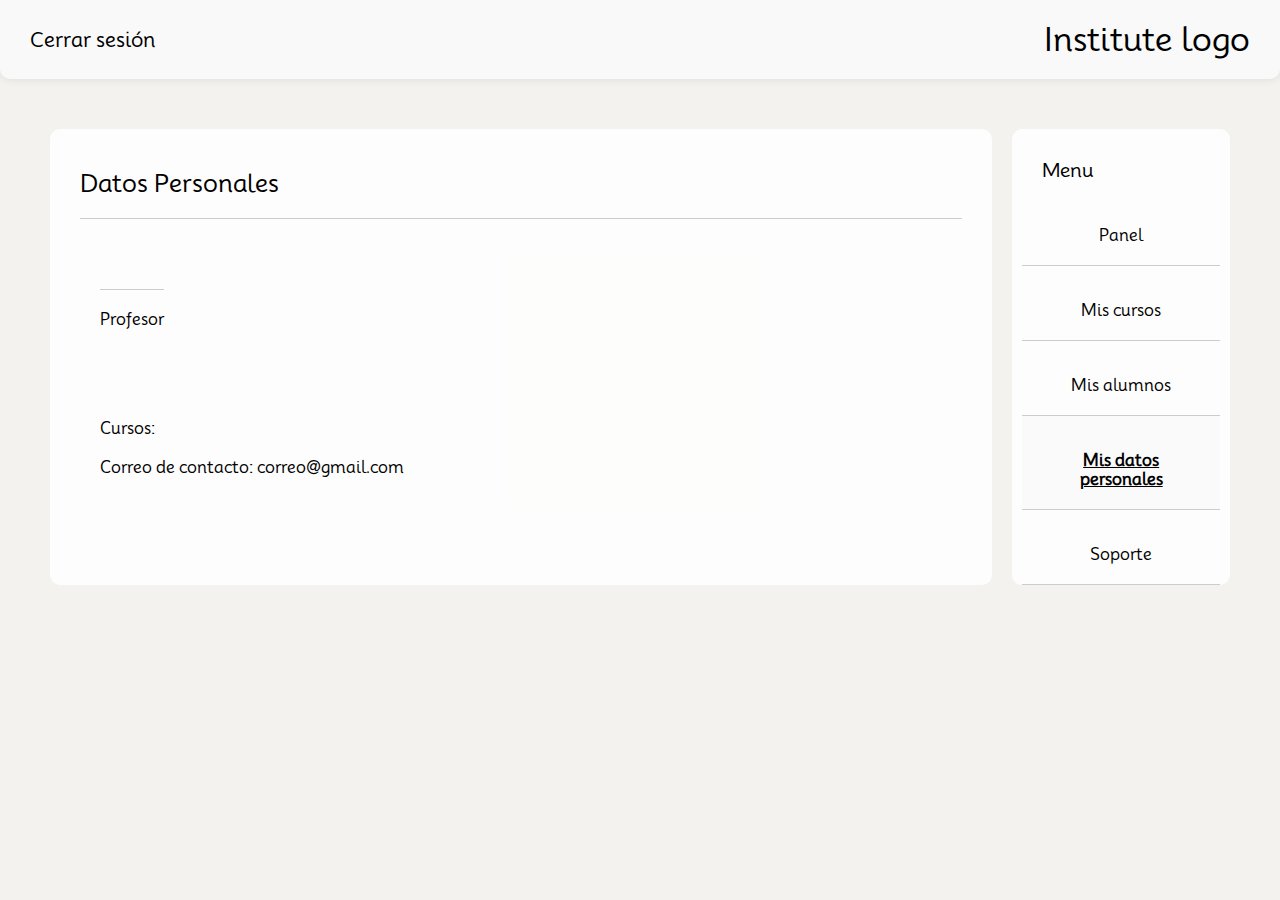
<file: RAGGE-frontend/misDatosPersonales.html>
<html>

<head>
    <title>Mis Datos</title>
    <link rel="stylesheet" href="css/main.css">
    <link rel="stylesheet" href="css/content.css">
    <link rel="stylesheet" href="css/loading.css">
    <style>

        .top-data{
            display: flex;
            flex-direction: row;
            justify-content: left;
            align-items: center;
            padding: 20px;
            margin-bottom: 50px;
        }

        .top-data .photo{
            width: 150px;
            height: 150px;
            border-radius: 100%;
            overflow: hidden;
            margin-right: 60px;
        }

        .top-data  .photo img{
            width: 100%;
            height: 100%;
            object-fit: cover;
        }

        .bottom-data{
            padding: 20px;
            display: flex;
            flex-direction: column;
        }

        .bottom-data .cursos{
            margin-bottom: 20px;
        }

        .bottom-data .cursos ul{
            list-style: none;
            padding: 0;
        }

        .cursos{
            display: flex;
            flex-direction: row;
            align-items: center;
        }

        .cursos ul{
            display: flex;
            flex-direction: row;
            align-items: center;
        }

        .cursos ul li{
            margin: 0 10px;
            display: inline-block;
            height: 100%;
            display: flex;
            align-items: center;
        }



    </style>
</head>


<body>
    <div id="pantalla-carga" class="pantalla-carga">
        <div class="spinner"></div>
    </div>
    <div class="top-bar">
        <div class="logo">
            <p id="delete-cookies">Cerrar sesión</p>
        </div>
        <div class="title">
            <h1>Institute logo</h1>
        </div>
    </div>

    <section class="main">
        <div class="left">
            <div class="contenido">
                <h2>Datos Personales</h2>

                <div class="top-data">
                    <div class="main-data">
                        <h2 id="nombre-data"></h2>
                        <p>Profesor</p>
                    </div>
                </div>

                <div class="bottom-data">
                    <div class="cursos">
                        <h4>Cursos:</h4>
                        <ul id="cursos-data">
                        </ul>
                    </div>
                    <div class="contacto">
                        <p id="correo-data"><strong>Correo de contacto: </strong> correo@gmail.com</p>
                    </div>
                </div>
            </div>
        </div>
        
        <div class="right">
            <h3>Menu</h3>
            <div class="navbar">
                
                <!-- contenido: panel, mis cursos, mis alumnos, mis datos personales, mis tareas, mis notas, soporte -->
                <a class="navbar-item" href="main.html" profesor="true" alumno="true">Panel</a>
                <a class="navbar-item" href="misCursos.html" profesor="true" alumno="true">Mis cursos</a>
                <a class="navbar-item" href="misAlumnos.html" profesor="true">Mis alumnos</a>
                <a class="navbar-item navbar-item-selected" href="misDatosPersonales.html" profesor="true" alumno="true">Mis datos personales</a>
                <a class="navbar-item" href="soporte.html" profesor="true">Soporte</a>
            </div>
        </div>
    </section>

    
    <script src="scripts/deleteCookies.js"></script>

    <script src="scripts/loadingLink.js"></script>
    <script>
        function getTeacherData(){
            fetch('http://127.0.0.1:5000/teachers/' + getCookie("cookie"), {
                method: 'GET',
                headers: {
                    'Content-Type': 'application/json',
                    'Authorization': "Bearer " + getCookie("cookie")
                }
            })
            .then(response => response.json())
            .then(data => {
                if (!data.success) {
                    alert('Error al cargar los datos');
                } else {
                    document.getElementById('nombre-data').innerHTML = data.teacher.name;
                    document.getElementById('correo-data').innerHTML = '<strong>Correo de contacto: </strong>' + data.teacher.email;
                }
            });
        }

        function getCoursesData(){
            const url1 = 'http://127.0.0.1:5002/teachers/' + getCookie("cookie") + '/courses';
            fetch(url1, {
                method: "GET",
                headers: {
                    "Content-Type": "application/json",
                    "Authorization": "Bearer " + getCookie("cookie")
                }
            })
            .then(response => response.json())
            .then(data => {
                if (data.success) {
                    for (let i = 0; i < data.courses.length; i++) {
                        let li = document.createElement('li');
                        li.innerHTML = data.courses[i].course_name;
                        document.getElementById('cursos-data').appendChild(li);
                    }
                } else {
                    alert('Error al cargar los cursos');
                }
            });
        }
        
        getTeacherData();
        getCoursesData();
    </script>
</body>
</html>
</file>
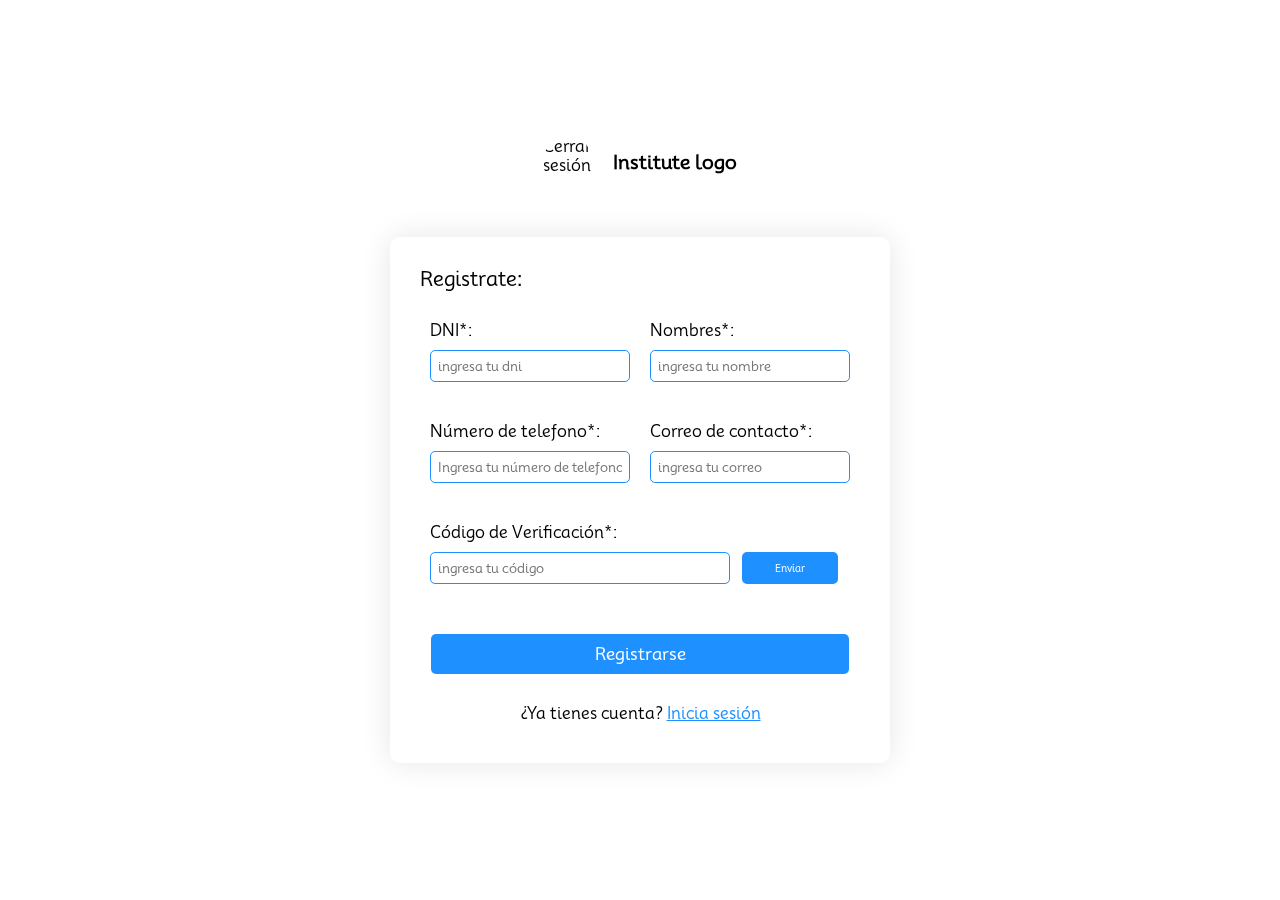
<file: RAGGE-frontend/register.html>
<html>

<head>
    <title>Log in</title>
    <link rel="stylesheet" href="css/main.css">
    <link rel="stylesheet" href="css/login-register.css">
    <style>
    .right {
        float: right;
        width: 100%;
        height: 100%;
        background-color:rgba(255,255,255,0.85);
    }

    .login-container {
        width: 100%;
        height: 100vh;
        padding: 40px;
        display: flex;
        flex-direction: column;
        justify-content: center;
        align-items: center;
    }

    #reorder-2{
        display: flex;
        flex-direction: row;
        justify-content: space-between;
        align-items: center;
    }

    #reorder-3{
        display: flex;
        flex-direction: row;
        justify-content: space-between;
        align-items: center;
    }

    .margin-10{
        margin: 0 10px;
    }

    #btn{
        width: 95%;
    }

    #ver-code{
        width: 40%;
        font-size: 4px;
        display: flex;
        justify-content: center;
        align-items: center;
    }

    #send-code {
        font-size: 10px;
        width: 80%;
        height: 100%;
        background-color: #1E90FF;
        color: white;
        border: none;
        margin: 0;
        border-radius: 5px;
        cursor: pointer;
    }

    #code-ver{
        display: flex;
        flex-direction: row;
        justify-content: space-between;
        align-items: center;
    }

    #code{
        margin: 0;
    }

    .errores{
        color: red;
        font-size: 12px; /* tamaño de fuente*/
        margin-bottom: 5px;
    }

    </style>
</head>

<body>
    <div class="right login-container">
        <div class="title">
            <div class="logo">
                <p id="delete-cookies">Cerrar sesión</p>
            </div>
            <h3>Institute logo</h3>
        </div>
        <div class="formulario">
            <h2>Registrate:</h2>
            <form>
                <div id="reorder-2">
                    <div class="margin-10">
                        <label for="dni">DNI*:</label>
                        <input type="text" id="dni" name="dni" placeholder="ingresa tu dni" required>
                    </div>
                    <div class="margin-10">
                        <label for="Nombres">Nombres*:</label>
                        <input type="text" id="Nombres" name="name" placeholder="ingresa tu nombre" required> 
                    </div>
                </div>    

                <div id="reorder-2">
                    <div class="margin-10">
                        <label for="phone_number" >Número de telefono*:</label>
                        <input type="text" id="phone_numer" name="phone_number" placeholder="Ingresa tu número de telefono" required>   
                    </div>

                    <div class="margin-10">
                        <label for="correo">Correo de contacto*:</label>
                        <input type="email" id="correo" name="email" placeholder="ingresa tu correo" required>
                    </div>
                </div>

                <div id="reorder-3">
                    <div class="margin-10">
                        <label for="code" >Código de Verificación*:</label>
                        <div  id="code-ver">
                            <div>
                                <input type="text" id="code" name="code" placeholder="ingresa tu código" required>
                            </div>
                            <div id="ver-code">
                                <button id="send-code">
                                    Enviar
                                </button>
                            </div>
                        </div>
                    </div>
                </div>

                <div id="errores">
                </div>    
                
                <button type="submit" class="btn" id="btn">Registrarse</button>

                <p>¿Ya tienes cuenta? <a href="login.html">Inicia sesión</a> </p>
            </form>
        </div>
    </div>

    <script>
        const url = "http://localhost:5000/register";

        let boton = document.getElementById("btn");
        boton.addEventListener("click", function(e){
            e.preventDefault();
            //mandar al servidor los datos

            let formulario = document.querySelector("form");
            let datos = new FormData(formulario);
            let json = JSON.stringify(Object.fromEntries(datos));

            console.log(json);

            fetch(url, {
                method: "POST",
                body: json,
                headers: {
                    "Content-Type": "application/json",
                    "Authorization": document.cookie
                }
            }).then(function(response){
                return response.json();
            }).then(function(data){
                if (!data.success){
                    let errores = [];

                    for (let i=0; i<data.errors.length; i++){
                        console.log(data.errors[i]);
                        errores.push(document.createElement("li"));
                        errores[i].setAttribute("class", "errores");
                        errores[i].innerHTML = data.errors[i];
                    }

                    document.getElementById("errores").innerHTML = "";
                    for (let i=0; i<errores.length; i++){
                        document.getElementById("errores").appendChild(errores[i]);
                        console.log(errores[i]);
                    }

                    return;
                }
                //aqui va el codigo para cuando el servidor responda
                console.log(data);
                //los 4 primeros digi   tos del dni
                document.cookie = "cookie=" + data.cookie + "; path=/";
                let pass = data.contrasena;
                alert("Tu contraseña es: " + pass);

                window.location.href = "main.html";

            }).catch(function(error){
                //codigo para cuando ocurra un error
            });
        });


        document.getElementById("send-code").addEventListener("click", function(e){
            e.preventDefault();
            let data = {
                "email": document.getElementById("correo").value
            };

            if (data.email == ""){
                document.getElementById("correo").focus(); 
                return;
            }

            fetch("http://127.0.0.1:5000/codes", {
                method: "POST",
                headers: {
                    "Content-Type": "application/json"
                },
                body: JSON.stringify(data)
            }).then(function(response){
                return response.json();
            }).then(function(data){
                if (data.success == false){
                    alert("Error al enviar el código de verificación");
                    return;
                } else {
                    //focus en el input del codigo
                    alert("Se ha enviado el código de verificación a " + document.getElementById("correo").value);
                    document.getElementById("code").focus();
                }
                console.log(data);
            }).catch(function(error){
                console.log(error);
            });
        });
    </script>
    <script src="scripts/deleteCookies.js"></script>
</body>

</html>
</file>
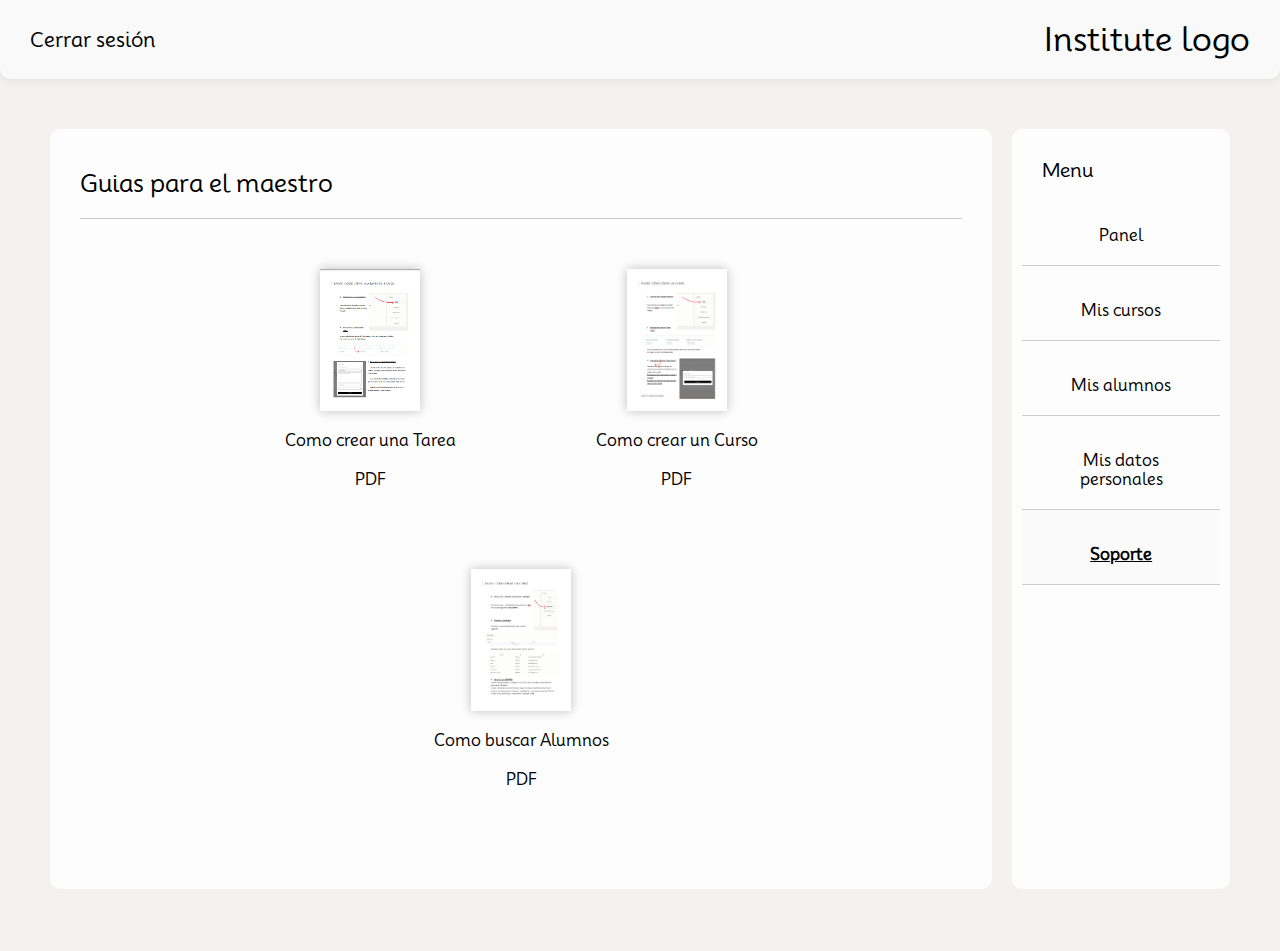
<file: RAGGE-frontend/soporte.html>
<html>

<head>
    <title>Mis Tareas</title>
    <link rel="stylesheet" href="css/main.css">
    <link rel="stylesheet" href="css/content.css">
    <link rel="stylesheet" href="css/loading.css">
    <style>
        .top-data ul {
            display: flex;
            flex-direction: row;
            justify-content: center;
            align-items: center;
            margin-bottom: 20px;
            flex-wrap: wrap;
        }

        .top-data ul li{
            display: flex;
            flex-direction: column;
            align-items: center;
            margin: 30 70px;
        }

        .top-data ul li img{
            width: 100px;
            box-shadow: 0px 0px 10px 0px rgba(0,0,0,0.25);
            object-fit: cover;
            margin-bottom: 20px;
            transition: 0.5s ease;
        }

        .top-data ul li p{
            margin-bottom: 20px;
        }

        .top-data ul li img:hover{
            scale: 1.1;
            transition: 0.2s ease;
            box-shadow: 0px 0px 10px 0px rgba(0,0,0,0.5);
        }

        a{
            transition: 0.5s ease;
            display: flex;
            flex-direction: column;
            align-items: center;
            text-decoration: none;
            color: black;
            justify-content: center;
        }

        a:hover{
            text-decoration: underline;
            color: #1e90ff;
        }

        .bottom-data ul{
            list-style: none;
            padding: 15;
            margin-top: 10px;
        }
        
        .bottom-data ul li{
            margin-bottom: 10px;
        }

        

    </style>

</head>


<body>
    
    <div id="pantalla-carga" class="pantalla-carga">
        <div class="spinner"></div>
    </div>
    <div class="top-bar">
        <div class="logo">
            <p id="delete-cookies">Cerrar sesión</p>
        </div>
        <div class="title">
            <h1>Institute logo</h1>
        </div>
    </div>

    <section class="main">
        <div class="left">
            <div class="contenido">
                <div class="top-data">
                    <h2>Guias para el maestro</h2>
                    <ul>
                        <li>
                            <a href="guias/crear-tarea-guia.pdf" target="_blank">
                                <img src="images/crear-tarea.png" alt="video">
                                <p>Como crear una Tarea</p>
                                <p>PDF</p>
                            </a>
                        </li>
                        <li>
                            <a href="guias/crear-curso-guia.pdf" target="_blank">
                                <img src="images/crear-curso.png" alt="video">
                                <p>Como crear un Curso</p>
                                <p>PDF</p>
                            </a>
                        </li>
                        <li>
                            <a href="guias/buscar-alumnos-guia.pdf" target="_blank">
                                <img src="images/buscar-alumnos.png" alt="video">
                                <p>Como buscar Alumnos</p>
                                <p>PDF</p>
                            </a>
                        </li>
                    </ul>
                </div>
            </div>
            

        </div>
        
        <div class="right">
            <h3>Menu</h3>
            <div class="navbar">
                <!-- contenido: panel, mis cursos, mis alumnos, mis datos personales, mis tareas, mis notas, soporte -->
                <a class="navbar-item" href="main.html" profesor="true" alumno="true">Panel</a>
                <a class="navbar-item" href="misCursos.html" profesor="true" alumno="true">Mis cursos</a>
                <a class="navbar-item" href="misAlumnos.html" profesor="true">Mis alumnos</a>
                <a class="navbar-item" href="misDatosPersonales.html" profesor="true" alumno="true">Mis datos personales</a>
                <a class="navbar-item navbar-item-selected" href="soporte.html" profesor="true">Soporte</a>
            </div>
        </div>
    </section>
    <script src="scripts/deleteCookies.js"></script>
    <script src="scripts/loadingLink.js"></script>

</body>
</html>
</file>
<file: RAGGE-frontend/css/main.css>
@import url('https://fonts.googleapis.com/css2?family=Montserrat:wght@300;400&family=Mooli&family=Poppins:wght@200;500&family=Ysabeau:wght@300&display=swap');

*{
    margin: 0;
    padding: 0;
    box-sizing: border-box;
    font-family: 'Roboto', sans-serif;
    font-family: 'Mooli', sans-serif;
}
</file>
<file: RAGGE-frontend/css/content.css>
body{
    background-color: rgba(244,242,238,1);
}

a{
    text-decoration: none;
    color: #000;
}
 
::-webkit-scrollbar {
    width: 0px;
}


.top-bar {
    display: flex;
    justify-content: space-between;
    align-items: center;
    padding: 20px 30px;
    background-color: #f9f9f9;
    border-radius: 0 0 10px 10px;
    color: #000000;
    box-shadow: 0px 0px 10px 0px rgba(0,0,0,0.1);
}

.top-bar .logo p{
    font-weight: 100;
    font-size: 20px;
    margin: 0;
    padding: 0;
    color: #000;
}

.top-bar .logo p:hover{
    cursor: pointer;
    text-decoration: underline;
    font-weight: bold;
}

.top-bar .title{
    margin-left: 20px;
    display: flex;
    justify-content: center;
    align-items: center;
}
.top-bar .title h1{
    font-weight: 100;
}


.main {
    padding: 30px;
    width: 100%;
    display: flex;
    height: fit-content;
    align-items: stretch;
    flex-direction: row;

}

.left{
    padding: 10px;
    width: 78%;
    background-color: rgba(255, 255, 255, 0.85);
    border-radius: 10px;
    margin: 20px 0 20px 20px;
}
.right{
    padding: 10px;
    padding-bottom: 0;
    width: 18%;
    margin: 20px;
    background-color: rgba(255, 255, 255, 0.85);
    border-radius: 10px;
}

.navbar{
    display: flex;
    height: 100%;
    flex-direction: column;
    text-align: left;
}

.right h3{
    font-weight: 100;
    margin: 0;
    padding: 20px;
}

.navbar .navbar-item:first-child{
    padding-top: 20px;
    margin-top: 5px;
}

.navbar .navbar-item:last-child{
    padding-bottom: 20px;
}

.navbar .navbar-item{
    width: 100%;
    padding: 20px;
    text-align: center;
    cursor: pointer;
    border-bottom: 1px solid #ccc;
    padding-top: 35px;
    transition: all 0.4s ease-in-out;
}

.navbar .navbar-item:hover{
    transition: all 0.4s ease-in-out;
    text-decoration: underline;
    background-color: rgba(0, 0, 0, 0.01);
}

.navbar .navbar-item-selected{
    background-color: rgba(0, 0, 0, 0.01);
    text-decoration: underline;
    font-weight: bold;
}

.navbar .navbar-item-selected:hover{
    background-color: rgba(0, 0, 0, 0.01);
}

.navbar-item:hover{
    background-color: rgba(255, 255, 255, 0.95);
}

.contenido{
    display: flex;
    flex-direction: column;
    flex-wrap: wrap;
    padding: 20px;
}

.contenido *{
    font-weight: 100;
}

.contenido h2{
    margin-top: 10px;
    margin-bottom: 20px;
    width: 100%;
    padding-bottom: 20px;
    border-bottom: 1px solid #ccc;
}

.contenido .tarjeta{
    width: 100%;
    margin: 10px;
    background-color: #fff;
    border-radius: 5px;
    cursor: pointer;
    border: 1px solid #1e8fff28;
}

.contenido .tarjeta:hover{
    background-color: #1e8fff0d;
}

.contenido .tarjeta .tarjeta-contenido{
    padding: 20px;
}

.contenido .tarjeta .tarjeta-contenido button{
    padding: 10px;
    border: none;
    border-radius: 5px;
    transition: all 0.2s ease-in-out;
    background-color: #fff;
    color: #000;
    border: 1px solid #1e90ff;
}

.contenido .tarjeta .tarjeta-contenido button:hover{
    background-color: #1e90ff;
    color: #fff;
    cursor: pointer;
}

/* active que inicie con una transición desde el centro del boton y cambie de color desde el centro*/
.contenido .tarjeta .tarjeta-contenido button:active{
    transition: all 0.2s ease-in-out;
    background-color: #fff;
    color: #000;
    border: 1px solid #000;
}

.contenido .tarjeta .tarjeta-contenido h3{
    margin: 5px 0 20px 0;
    padding: 0;
}

.contenido .tarjeta .tarjeta-contenido p{
    margin: 0;
}

.row{
    display: flex;
    flex-direction: row;
    flex-wrap: wrap;
}

.empty{
    flex-grow: 1;
    display: flex;
    justify-content: center;
    align-items: center;
}

.empty p{
    font-weight: 100;
    color: rgba(0, 0, 0, 0.1);
}


.column{
    display: flex;
    flex-direction: column;
    justify-content: space-between;
    flex-weap: wrap;
}

.center-vertical{
    display: flex;
    justify-content: center;
    align-items: center;
}

table{
    width: 100%;
    padding: 10px;
}

table tr{
    border-bottom: 1px solid #ccc;
}

table tr:first-child{
    font-size: 15px;
}

table tr:last-child{
    border-bottom: none;
}

table tr td{
    font-size: 14px;
    padding: 15px;
}

table tr:nth-child(even){
    background-color: rgba(0, 0, 0, 0.03);
}
</file>
<file: RAGGE-frontend/css/loading.css>
/* Estilos para la pantalla de carga */
.pantalla-carga {
    position: fixed;
    top: 0;
    left: 0;
    width: 100%;
    height: 100%;
    background-color: rgba(0, 0, 0, 0.7);
    display: flex;
    justify-content: center;
    align-items: center;
    z-index: 9999;
    }

    /* Estilos para el spinner de carga (puedes usar un GIF animado o CSS) */
.spinner {
    border: 4px solid rgba(255, 255, 255, 0.3);
    border-top: 4px solid #3498db;
    border-radius: 50%;
    width: 50px;
    height: 50px;
    animation: spin 2s linear infinite;
}

@keyframes spin {
    0% { transform: rotate(0deg); }
    100% { transform: rotate(360deg); }
}
</file>
<file: RAGGE-frontend/css/floatingWindow.css>
.floating-window{
    position: absolute;
    top:0; left:0; right:0; bottom:0;
    width: 100vw;
    height: 100vh;
    z-index: 10000000;
    background-color: rgba(0,0,0,.5);
    box-shadow: 0 0 10px 0 rgba(0,0,0,.3);
    display: flex;
    justify-content: center;
    align-items: center;
    animation: floating-window-appear .3s ease-in-out;
}

/* animation */

@keyframes floating-window-appear{
    0%{
        opacity: 0;
        transform: scale(.5);
    }
    100%{
        opacity: 1;
        transform: scale(1);
    }
}


.floating-window-hide{
    animation: floating-window-disappear .5s ease-in-out;
}

@keyframes floating-window-disappear{
    0%{
        opacity: 1;
        transform: scale(1);
    }
    100%{
        opacity: 0;
        transform: scale(.5);
    }
}
</file>
<file: RAGGE-frontend/css/login-register.css>
/* login and register */

body {
    background: url('https://sanluis.edu.pe/wp-content/uploads/2022/03/DJI_0573-scaled.jpg');
    background-position: bottom;
    background-size: cover;
    background-repeat: no-repeat;

    background-color:rgba(255,255,255,0.5);

    backdrop-filter: blur(5px);
}


h2 {
    width: 100%;
    font-weight: 100;
    font-size: 20px;
    margin-bottom: 30px;
}


.formulario, .title{
    width: 45%;
    background: #ffffff;
}

.title{
    background: none;
    display: flex;
    flex-direction: row;
    justify-content: center;
    align-items: center;
    margin-bottom: 50px;
    flex-wrap: wrap;
}

.title .logo{
    width: 50px;
    height: 50px;
    border-radius: 50%;
    overflow: hidden;
}

.title .logo img{
    width: 100%;
}

.title h3{
    margin-left: 20px;
}

.formulario{
    display: flex;
    max-width: 500px;
    padding: 30px;
    flex-direction: column;
    justify-content: center;
    align-items: center;
    border-radius: 10px;
    box-shadow: 0px 0px 30px 0px rgba(0,0,0,0.1);
}

.formulario form {
    width: 100%;
    display: flex;
    flex-direction: column;
    align-items: center;
    justify-content: center;
}

.formulario form *{
    width: 100%;
    display: flex;
    flex-direction: column;
    justify-content: center;
    margin-bottom: 10px;
}

.formulario form input{
    margin-bottom: 20px;
    padding: 7px;
    border: 1px solid #1e90ff;
    border-radius: 5px;
}


.formulario form button{
    padding: 10px;
    background: #1e90ff;
    color: #ffffff;
    border: none;
    border-radius: 5px;
    text-align: center;
    cursor: pointer;
    font-size: 17px;
    padding: 10px;
    align-items: center;
}

.formulario form button:hover{
    background: #1379df;
    color: #ffffff;
}

.formulario form p{
    display: block;
    margin-top: 20px;
    text-align: center;
}

.formulario form p a{
    color: #1e90ff;
    display: inline;
}
</file>
